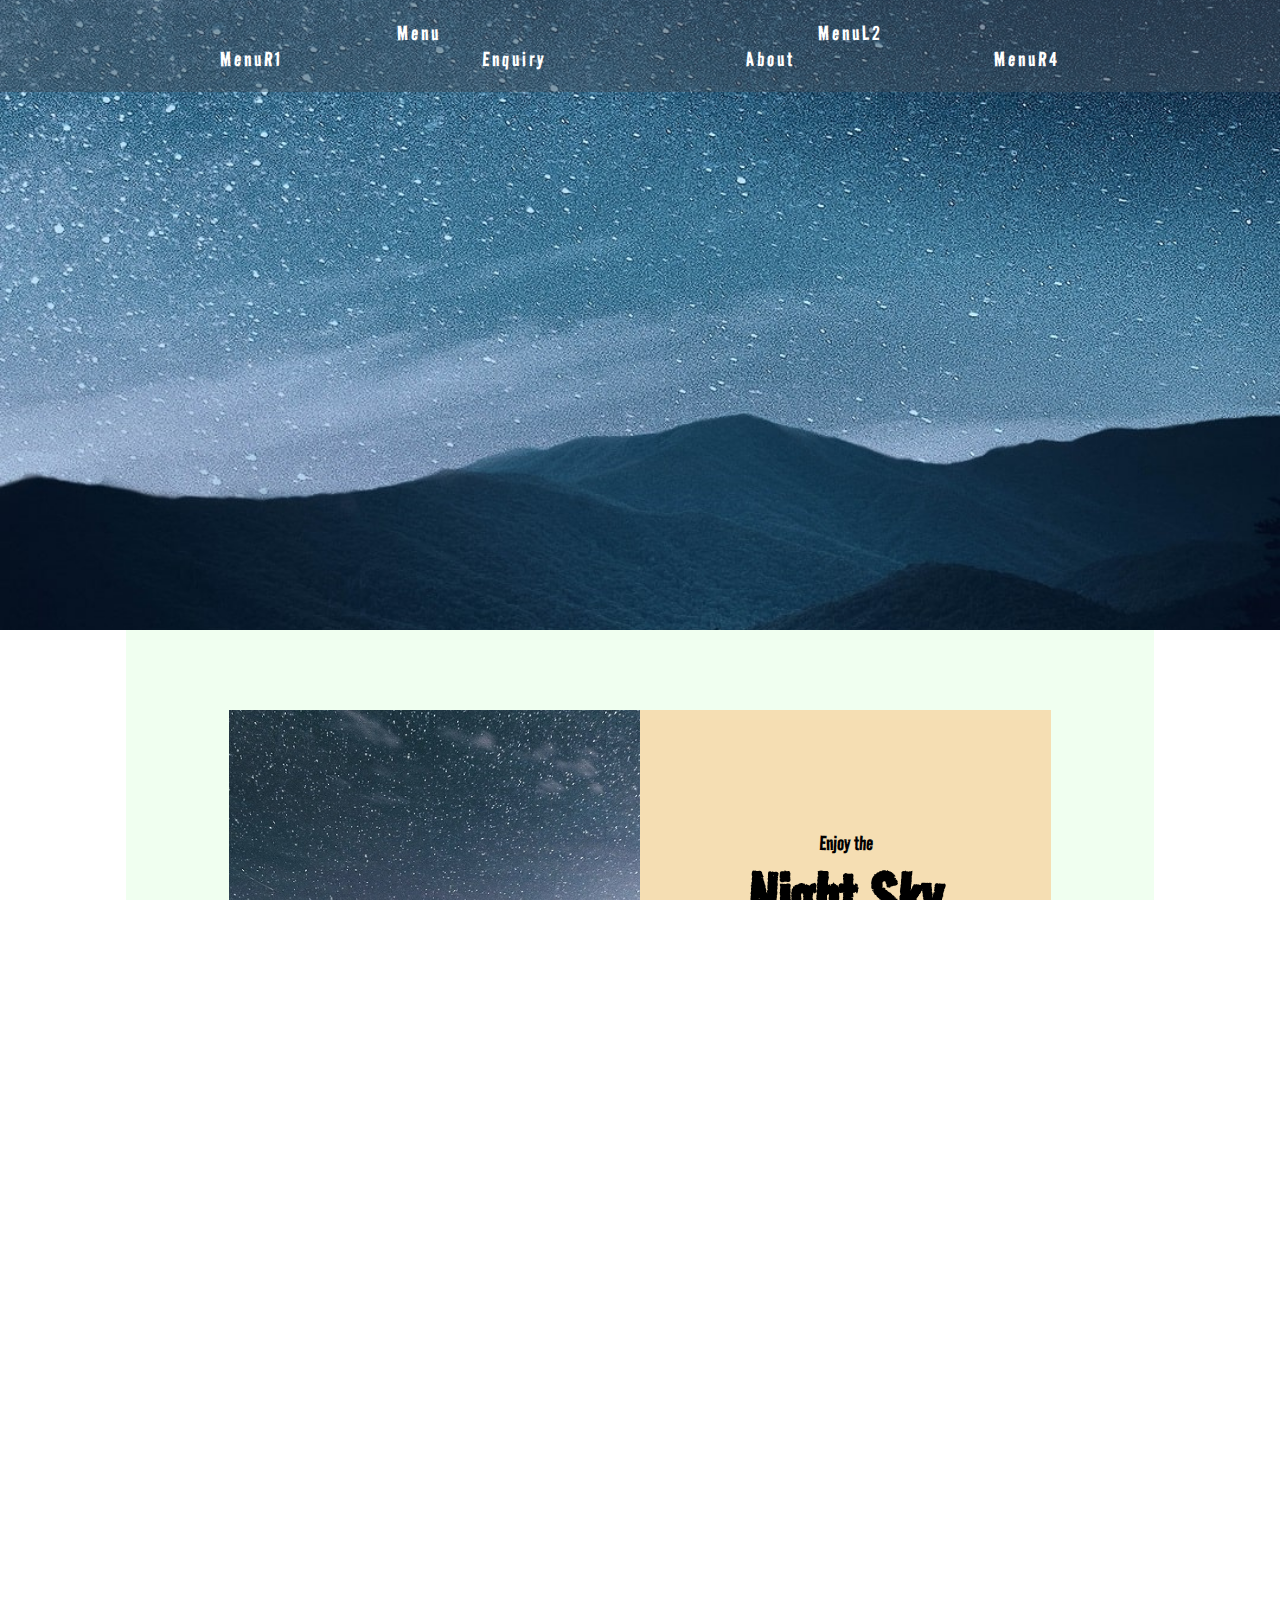
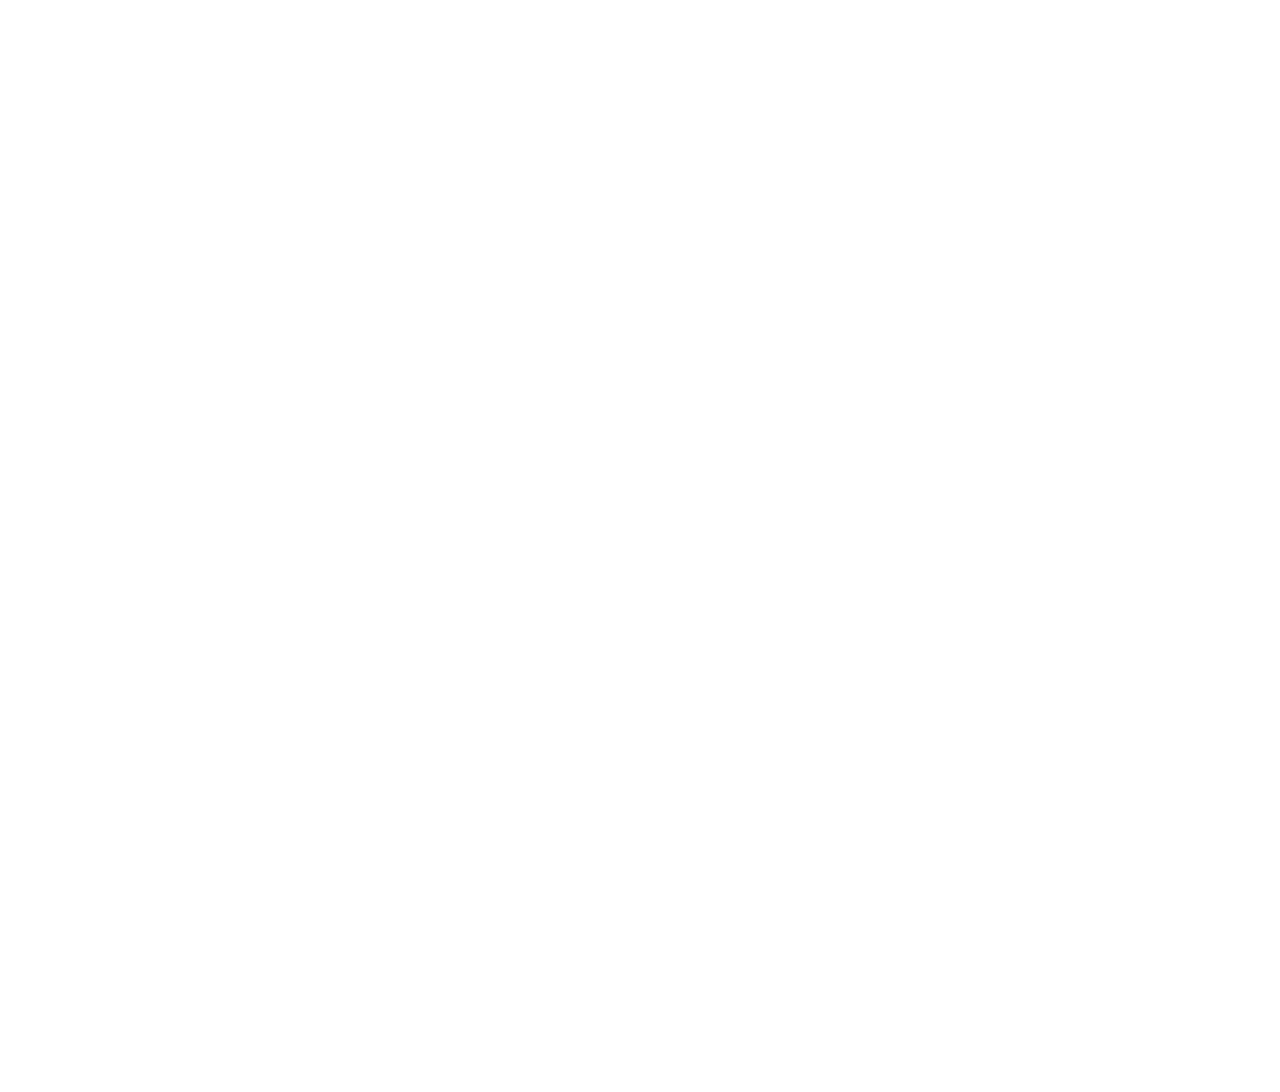
<file: index.html>
<!DOCTYPE html>
<html lang="en">
<head>
    <meta charset="UTF-8">
    <meta http-equiv="X-UA-Compatible" content="IE=edge">
    <meta name="viewport" content="width=device-width, initial-scale=1.0">
    <title>ZW Pages</title>

    <link rel="preconnect" href="https://fonts.googleapis.com">
    <link rel="preconnect" href="https://fonts.gstatic.com" crossorigin>
    <link href="https://fonts.googleapis.com/css2?family=Road+Rage&display=swap" rel="stylesheet">
    <link href="https://cdn.jsdelivr.net/npm/bootstrap@5.1.3/dist/css/bootstrap.min.css" rel="stylesheet" integrity="sha384-1BmE4kWBq78iYhFldvKuhfTAU6auU8tT94WrHftjDbrCEXSU1oBoqyl2QvZ6jIW3" crossorigin="anonymous">
    <link href="css/main.css" rel="stylesheet">
    <link href="css/home.css" rel="stylesheet">

</head>
<body>
    <div class="bg-image landing-content">
        <!-- Header should use @include to the master layout -->
        <nav class="header">
            <div class="row">
                <div class="col-2 header-menu">
                    <a href="#">Menu</a>
                    <a href="#">MenuL2</a>
                </div>
                <div class="col-4 offset-6 header-menu">
                    <a href="#">MenuR1</a>
                    <a href="#">Enquiry</a>
                    <a href="#">About</a>
                    <a href="#">MenuR4</a>
                </div>
            </div>
        </nav>
    </div>

    <div class="bg-image second-content">
        <div class="second-content-container">
            <div class="second-content-image">
                <img src="assets/images/night-sky-square.jpg" alt="night sky">
            </div>
            <div class="second-content-right">
                <div class="second-content-text">
                    <div class="row pt-3">Enjoy the</div>
                    <div class="row pt-2 big-text">
                        <p>Night Sky</p>
                        <p>Across the Horizon</p>
                    </div>
                    <div class="row pt-2 center-text">
                        The night that, you've been wondering <br>
                        across the borderland. That's why we're here to<br>
                        connect you with the horizon.<br>
                    </div>
                    <div class="pt-2">
                        <svg xmlns="http://www.w3.org/2000/svg" width="96" height="96" viewBox="0 0 24 24" stroke-width="2" stroke="currentColor" fill="none" stroke-linecap="round" stroke-linejoin="round">
                            <path stroke="none" d="M0 0h24v24H0z" fill="none"></path>
                            <path d="M7 18a4.6 4.4 0 0 1 0 -9a5 4.5 0 0 1 11 2h1a3.5 3.5 0 0 1 0 7h-12"></path>
                         </svg>
                    </div>
                    <div class="row pt-2 second-content-button">
                        <button onclick="goToInfo()">LEARN MORE</button>
                    </div>
                </div>
            </div>
        </div>
    </div>
    <div class="bg-image third-content" id="third-content">
        <div class="items">
            <div class="item" id="item1"></div>
            <div class="item" id="item2"></div>
            <div class="item" id="item3"></div>
            <div class="item" id="item4"></div>
            <div class="item" id="item5"></div>
            <div class="item" id="item6"></div>
            <div class="item" id="item7"></div>
          </div>
    </div>

    <div class="bg-image footer-content">
        <!-- Footer should use @include to the master layout -->
        <div class="row big-text">
            <p>Across the Horizon</p>
        </div>
        <hr style="margin-left: 10%; margin-right: 10%;">
        <div gitclass="row footer-content-menu">
            <div class="col-6">
                <a href="index.html"><img src="assets/images/logo.png" alt="logo"></a>
            </div>
            <div class="col-2">
                second
            </div>
            <div class="col-2">
                third
            </div>
            <div class="col-2">
                fourth
            </div>
        </div>
    </div>

    <script src="js/main.js"></script>
    <script src="https://code.jquery.com/jquery-3.6.0.js" integrity="sha256-H+K7U5CnXl1h5ywQfKtSj8PCmoN9aaq30gDh27Xc0jk=" crossorigin="anonymous"></script>
</body>
</html>
</file>
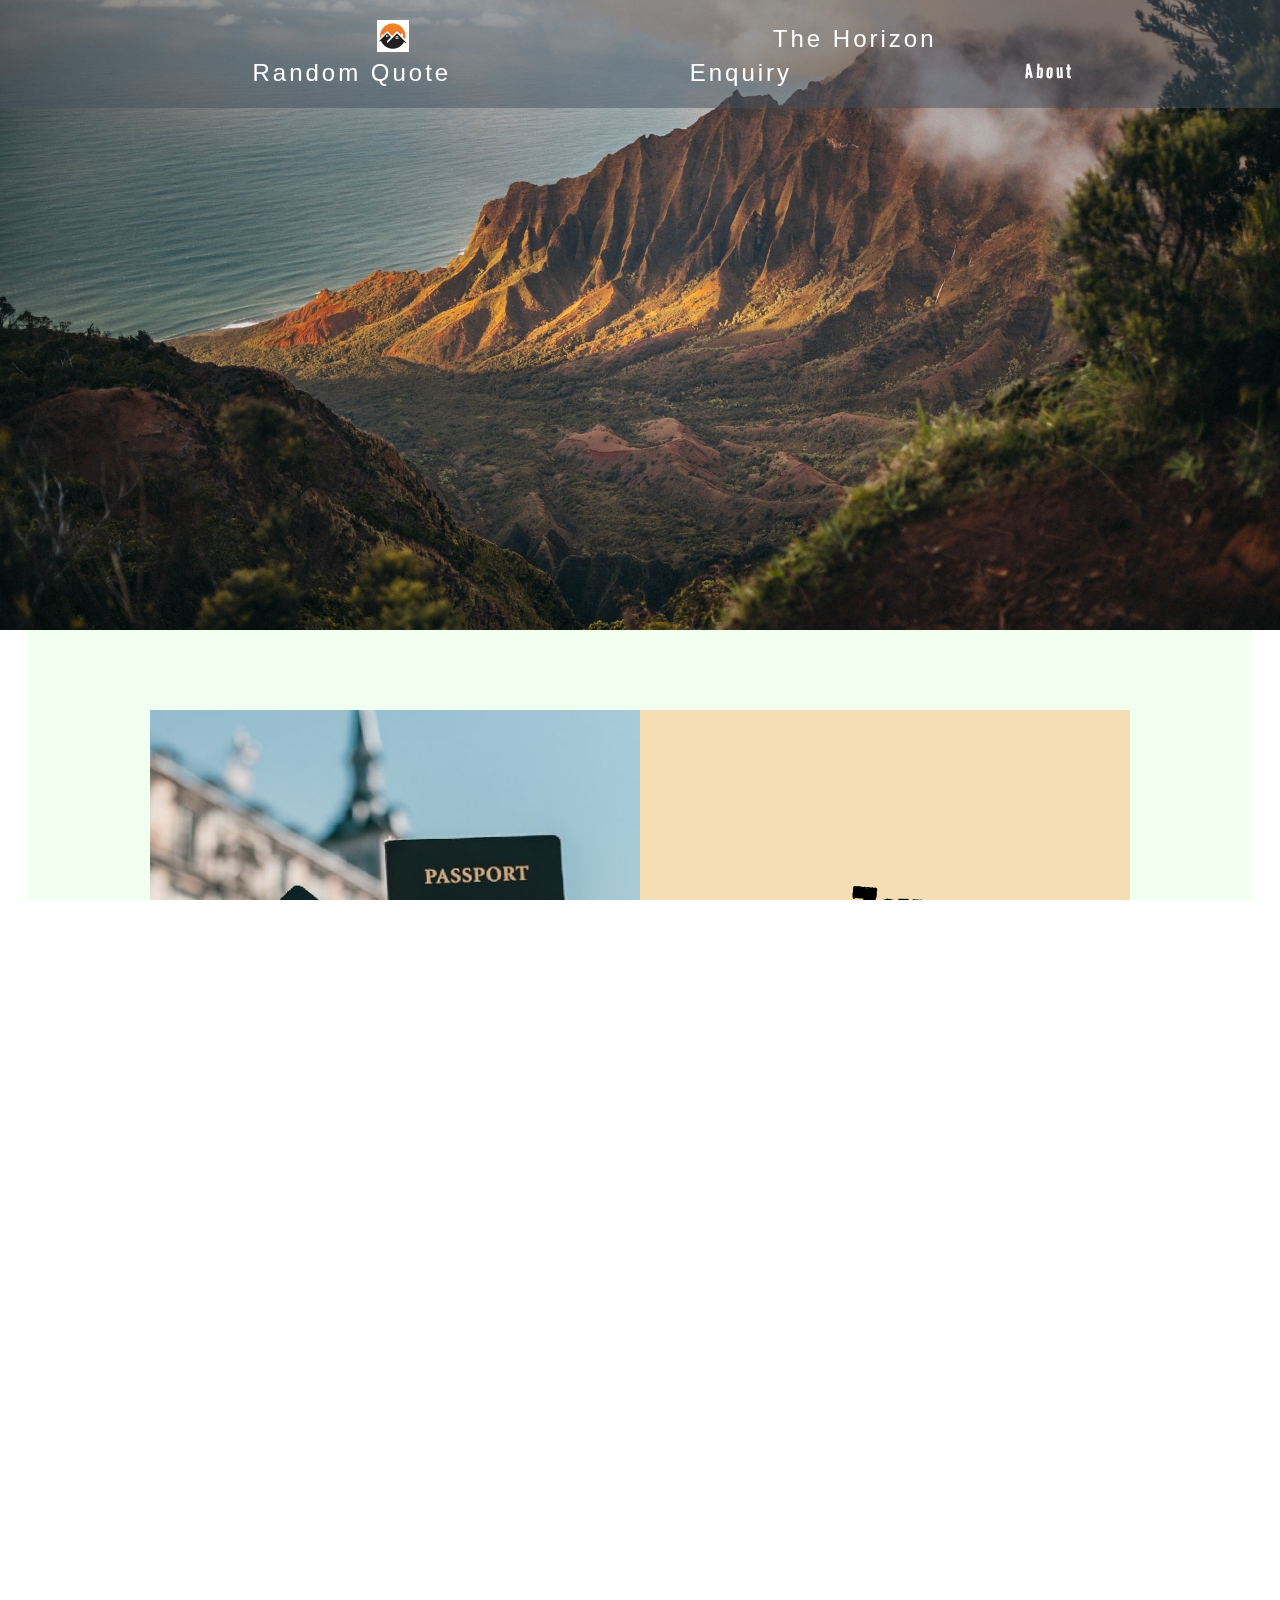
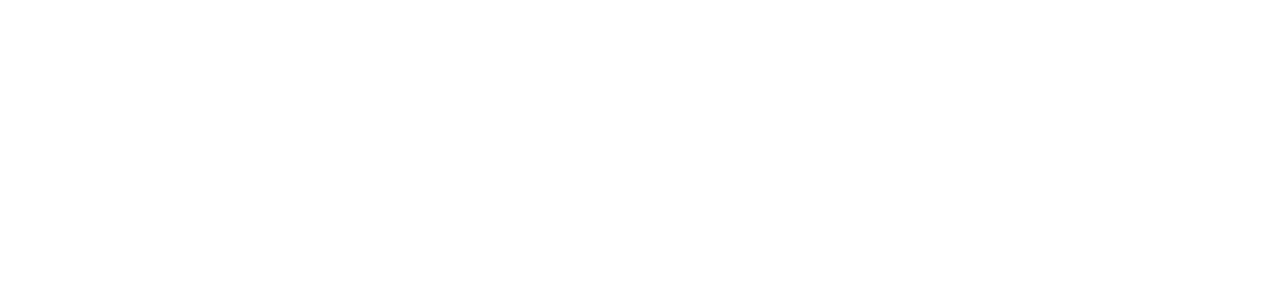
<file: about.html>
<!DOCTYPE html>
<html lang="en">
<head>
    <meta charset="UTF-8">
    <meta http-equiv="X-UA-Compatible" content="IE=edge">
    <meta name="viewport" content="width=device-width, initial-scale=1.0">
    <title>My Static About</title>

    <link rel="preconnect" href="https://fonts.googleapis.com">
    <link rel="preconnect" href="https://fonts.gstatic.com" crossorigin>
    <link href="https://fonts.googleapis.com/css2?family=Road+Rage&display=swap" rel="stylesheet">
    <link href="https://cdn.jsdelivr.net/npm/bootstrap@5.1.3/dist/css/bootstrap.min.css" rel="stylesheet" integrity="sha384-1BmE4kWBq78iYhFldvKuhfTAU6auU8tT94WrHftjDbrCEXSU1oBoqyl2QvZ6jIW3" crossorigin="anonymous">
    <link href="css/about.css" rel="stylesheet">
    <link href="css/main.css" rel="stylesheet">

</head>
<body>
    <div class="bg-image landing-content">
        <!-- Header should use @include to the master layout -->
        <nav class="header sticky" id="header">
            <div class="row">
                <div class="col-2 header-menu">
                    <a href="index.html"><img src="assets/images/logo.png" alt="logo"></a>
                    <button onclick="alertComingSoon()">The Horizon</button>
                </div>
                <div class="col-4 offset-6 header-menu">
                    <button onclick="randomQuote()">Random Quote</button>
                    <button onclick="alertComingSoon()">Enquiry</button>
                    <a href="about.html">About</a>
                </div>
            </div>
        </nav>
    </div>

    <div class="bg-image second-content">
        <div class="second-content-container">
            <div class="second-content-image">
                <img src="assets/images/about-second.jpg" alt="about">
            </div>
            <div class="second-content-right">
                <div class="second-content-text">
                    <div class="row pt-2 big-text">
                        <p>Zey</p>
                        <p>Wong</p>
                    </div>
                    <div class="row pt-2 center-text">
                        Building and improving my skills <br>
                        on the web development, UI/UX of the web app.<br>
                        This is my very first web static page tho.<br> <br>
                        <span class="text-with-link">Most of the images here are obtained from 
                            <a href="https://www.pexels.com/" class="pexels-link" target="_blank">Pexels.</a>
                        </span>
                    </div>
                </div>
            </div>
        </div>
    </div>

    <div class="bg-image footer-content">
        <!-- Footer should use @include to the master layout -->
        <div class="row big-text">
            <p>Across the Horizon</p>
        </div>
        <hr style="margin-left: 10%; margin-right: 10%;">
        <div class="row footer-content-menu">
            <div class="col-4 center-item">
                <a href="index.html"><img src="assets/images/logo.png" alt="logo"></a>
            </div>
            <div class="col-4 center-item">
                <a href="index.html">Home</a>
                <a href="index.html">The Horizon</a>
                <a href="index.html">About</a>
            </div>
            <div class="col-4 center-item">
                Leveling up <br>
                my web development <br>
                - Zey Wong -
            </div>
        </div>
    </div>

    <script src="js/main.js"></script>
    <script src="https://code.jquery.com/jquery-3.6.0.js" integrity="sha256-H+K7U5CnXl1h5ywQfKtSj8PCmoN9aaq30gDh27Xc0jk=" crossorigin="anonymous"></script>
</body>
</html>
</file>
<file: css/main.css>
html, body {
    height: 100%;
    max-width: 100%;
    margin: 0;
    overflow-x: hidden;
    font-family: 'Road Rage', cursive;
}

* {
    font-size: x-large;
}

.header {
    padding: 20px;
    background-color: rgba(66, 80, 94, 0.5);
}

.header-menu {
    letter-spacing: 3px;
    color: white;
    display: flex;
    justify-content: space-evenly;
}

.header-menu a {
    color: white;
    text-decoration: none;
}

.header-menu img {
    height: 32px;
    width: 32px;
}

.header-menu button {
    border: 0;
    background-color: transparent;
    color: white;
    letter-spacing: 3px;
}

.sticky {
    position: fixed;
    top: 0;
    width: 100%;
}

.footer-content {
    background-color: rgb(0, 23, 53);
    height: fit-content;
    width: 100%;
    color: white;
    display: flex;
    justify-content: center;
    flex-direction: column;
    padding: 2% 10%;
}

.footer-content-menu {
    margin-top: 2%;
    width: 100%;
}

.footer-content-menu img {
    height: 128px;
    width: 128px;
    transition: all 0.2s;
    transform: scale(0.98);
}

.footer-content-menu img:hover {
    transform: scale(1);
}

.footer-content-menu a {
    text-decoration: none;
    color: white;
    transition: all 0.2s;
    margin-left: auto;
    margin-right: auto;
}

.footer-content-menu a:hover {
    transform: scale(1.02);
}

.center-item {
    display: flex;
    flex-direction: column;
    text-align: center;
}
</file>
<file: css/home.css>
.bg-image {
    height: 70%;
    background-repeat: no-repeat;
    background-size: cover;
    background-position: center;
}

.landing-content {
    background-image: url('../assets/images/blue-sky.jpg');
}

.second-content {
    background-color: honeydew;
    display: flex;
    justify-self: center;
    vertical-align: middle;
    height: 800px;
}

.second-content-container {
    background-color: rgb(33, 126, 180);
    width: 80%;
    height: 80%;
    margin: auto;
}

.second-content-image {
    width: 50%;
    height: 100%;
    float: left;
}

.second-content-right {
    background-color: wheat;
    margin: auto;
    width: 50%;
    height: 100%;
    float: right;
    display: flex;
    justify-content: center;
    vertical-align: middle;
}

.second-content-text {
    display: flex;
    flex-direction: column;
    align-items: center;
    justify-content: center;
}

.second-content-container img {
    width: 100%;
    height: 100%;
    object-fit: cover;
}

.second-content-button button:hover {
    transition: all 0.2s;
    transform: scale(1.02);
}

.big-text p {
    text-align: center;
    font-size: 80px;
    font-weight: 800;
    line-height: 80px;
    margin: auto;
}

.center-text {
    text-align: center;
}

.third-content {
    background-color: rgb(109, 131, 151);
    display: flex;
    justify-self: center;
    vertical-align: middle;
    height: 555px;
    width: 100%;
    cursor: grab;
    overflow: hidden;
    padding: 1%;
}

.items {
    position: relative;
    height: 100%;
    overflow-y: hidden;
    white-space: nowrap;
    transition: all 0.2s;
    will-change: transform;
    user-select: none;
    cursor: pointer;
    transform: scale(0.97);
}

.items::-webkit-scrollbar {
    display: none;
}

.items.active {
    cursor: grabbing;
    cursor: -webkit-grabbing;
    transform: scale(1);
}

.item {
    display: inline-block;
    background: rgb(78, 113, 146);
    /* min-height: 250px; */
    /* min-width: 400px; */
    height: 100%;
    width: 408px;
    background-repeat: no-repeat;
    background-size: cover;
    background-position: center;
    margin-left: 10px;
    margin-right: 10px;
    transform: scale(0.97);
}

.item:hover {
    transition: all 0.2s;
    transform: scale(1);
}

#item1 {
    background-image: url('../assets/images/third-content-1.jpg');
}

#item2 {
    background-image: url('../assets/images/third-content-2.jpg');
}

#item3 {
    background-image: url('../assets/images/third-content-3.jpg');
}

#item4 {
    background-image: url('../assets/images/third-content-4.jpg');
}

#item5 {
    background-image: url('../assets/images/third-content-5.jpg');
}

#item6 {
    background-image: url('../assets/images/third-content-6.jpg');
}

#item7 {
    background-image: url('../assets/images/third-content-7.jpg');
}
</file>
<file: css/about.css>
.bg-image {
    height: 70%;
    background-repeat: no-repeat;
    background-size: cover;
    background-position: center;
}

.landing-content {
    background-image: url('../assets/images/about.jpg');
}

.second-content {
    background-color: honeydew;
    display: flex;
    justify-self: center;
    vertical-align: middle;
    height: 800px;
}

.second-content-container {
    background-color: rgb(33, 126, 180);
    width: 80%;
    height: 80%;
    margin: auto;
}

.second-content-image {
    width: 50%;
    height: 100%;
    float: left;
}

.second-content-right {
    background-color: wheat;
    margin: auto;
    width: 50%;
    height: 100%;
    float: right;
    display: flex;
    justify-content: center;
    vertical-align: middle;
}

.second-content-text {
    display: flex;
    flex-direction: column;
    align-items: center;
    justify-content: center;
}

.second-content-container img {
    width: 100%;
    height: 100%;
    object-fit: cover;
}

.second-content-button button:hover {
    transition: all 0.2s;
    transform: scale(1.02);
}

.big-text p {
    text-align: center;
    font-size: 80px;
    font-weight: 800;
    line-height: 80px;
    margin: auto;
}

.center-text {
    text-align: center;
    display: flex;
    justify-content: center;
}

.pexels-link {
    display: inline;
    text-decoration: none;
    color: darkblue;
}
</file>
